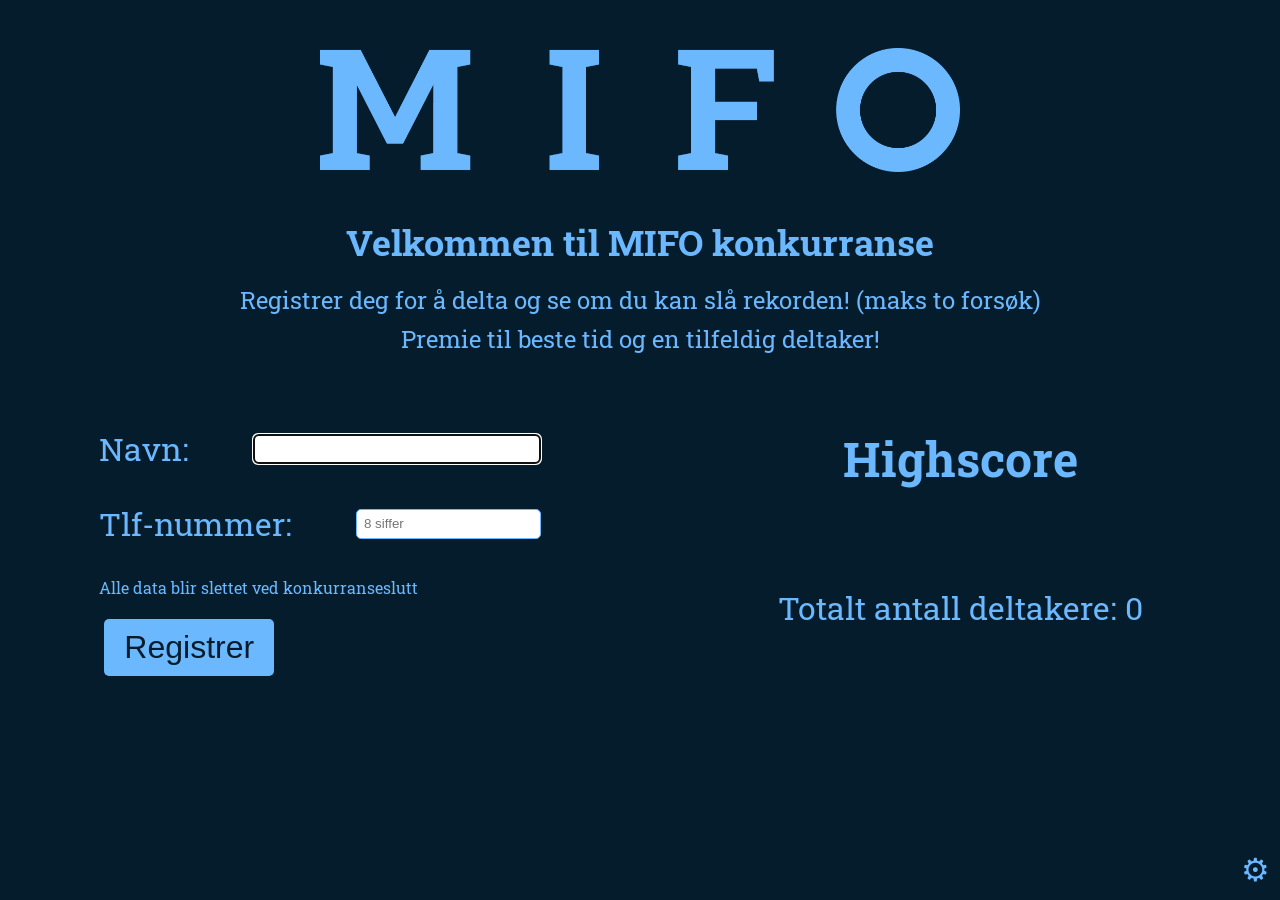
<file: index.html>
<!DOCTYPE html>
<html lang="no">
<head>
	<meta charset="UTF-8">
	<meta name="viewport" content="width=device-width, initial-scale=1.0">
	<title>MIFO</title>
    <link rel="manifest" href="manifest.json">
    <meta name="theme-color" content="#041c2c">
    <link rel="preconnect" href="https://fonts.googleapis.com">
    <link rel="preconnect" href="https://fonts.gstatic.com" crossorigin>
    <link href="https://fonts.googleapis.com/css2?family=Roboto+Slab:wght@100..900&display=swap" rel="stylesheet">
	<link rel="stylesheet" href="style.css">
	<script type="module" src="index.js"></script>
</head>
<body>
	<main>
        <section class="header">
            <img src="assets/Logo_lys.png" alt="MIFO logo" class="logo">
        </section>
        <section id="info" class="info">
            <h1>Velkommen til MIFO konkurranse</h1>
            <p>Registrer deg for å delta og se om du kan slå rekorden! (maks to forsøk)</p>
            <p>Premie til beste tid og en tilfeldig deltaker!</p>
        </section>
        <section id="start-screen">
            <section id="registration">
                <form id="registrationForm">
                    <div class="form-group">
                        <label for="name">Navn:</label>
                        <input type="text" id="name" name="name" required>
                    </div>
                    <div class="form-group">
                        <label for="phone">Tlf-nummer:</label>
                        <input type="tel" id="phone" name="phone" required pattern="[0-9]{8}" maxlength="8" placeholder="8 siffer">
                    </div>
                    <p>Alle data blir slettet ved konkurranseslutt</p>
                    <button type="submit">Registrer</button>
                </form>
            </section>
            <section id="highscore">
                <h2>Highscore</h2>
                <ol id="highscoreList">
                </ol>
                <p id="participantCount"></p>
            </section>
        </section>

        <section id="competition">
            <div id="countdown">
                <h2 id="participantName"></h2>
                <p id="timer">0 sekunder</p>
                <button id="startStopButton">Start</button>
            </div>
        </section>

        <section id="result">
            <div>
                <p id="resultText"></p>
            </div>

        </section>
        <section id="admin-link">
            <a href="admin/index.html">⚙</a>
        </section>
	</main>
</body>
</html>
</file>
<file: style.css>
:root {
    --mifo-dark: #041c2c;
    --mifo-light: #6bb8ff;
    --mifo-font: 'Roboto Slab', serif;
    --border-radius: 5px;
}

body {
    font-family: var(--mifo-font);
    background-color: var(--mifo-dark);
    color: var(--mifo-light);
    margin: 0;
    padding: 0;
}

main {
    display: flex;
    flex-direction: column;
    align-items: center;
}

button {
    background-color: var(--mifo-light);
    color: var(--mifo-dark);
    border: none;
    padding: 10px 20px;
    margin: 5px;
    border-radius: var(--border-radius);
    cursor: pointer;
}

.hidden {
    display: none !important;
}

.header {
    margin-top: 3em;
    margin-bottom: 1em;
    display: flex;
    justify-content: center;
    align-items: center;
    width: 50%;
}

.header img {
    width: 100%;
    height: auto;
}

.info {
    text-align: center;
    margin-bottom: 1.5em;
    font-size: 1.5em;
}

.info h1 {
    margin-bottom: 0.5em;
}

.info p {
    margin: 0.3em;
}

#start-screen {
    display: flex;
    flex-direction: row;
    margin: 1.5em;
    width: 100%;
}

#registration {
    margin: 5px;
    display: flex;
    flex-direction: column;
    align-items: center;
    width: 50%;
}

.form-group {
    display: flex;
    flex-direction: row;
    align-items: center;
    gap: 1em;
    /* width: 100%; */
    margin-bottom: 1em;
    font-size: 2em;
}

.form-group input {
    margin-left: auto;
    padding: 0.5em;
    border-radius: var(--border-radius);
    border: 1px solid var(--mifo-light);
    flex: 1;
}

.form-group label {
    margin-right: 1em;
}

#registration button {
    font-size: 2em;
}

#highscore {
    margin: 5px;
    display: flex;
    flex-direction: column;
    align-items: center;
    width: 50%;
    font-size: 2em;
}

#highscore h2 {
    margin: 0;
}

#competition {
    display: flex;
    flex-direction: column;
    align-items: center;
    margin: 20px 0;
}

#countdown {
    display: flex;
    flex-direction: column;
    align-items: center;
}

#timer {
    font-size: 3em;
    margin: 20px 0;
}

#startStopButton {
    margin: 50px;
    height: 100px;
    font-size: 4em;
}

#result p {
    font-size: 2em;
}

#admin {
    display: flex;
    flex-direction: column;
    align-items: center;
    height: 100vh;
}

#admin-link {
    position: absolute;
    bottom: 10px;
    right: 10px;
    color: var(--mifo-light);
    text-decoration: none;
}

#admin-link a {
    color: var(--mifo-light);
    text-decoration: none;
    font-size: 2em;
}

#winnerDisplay {
    display: flex;
    align-items: center;
    justify-content: center;
    font-size: 5rem;
    font-weight: bold;
    text-align: center;
    margin: 50px;
    height: 100%
    /* width: 80%; */
}
</file>
